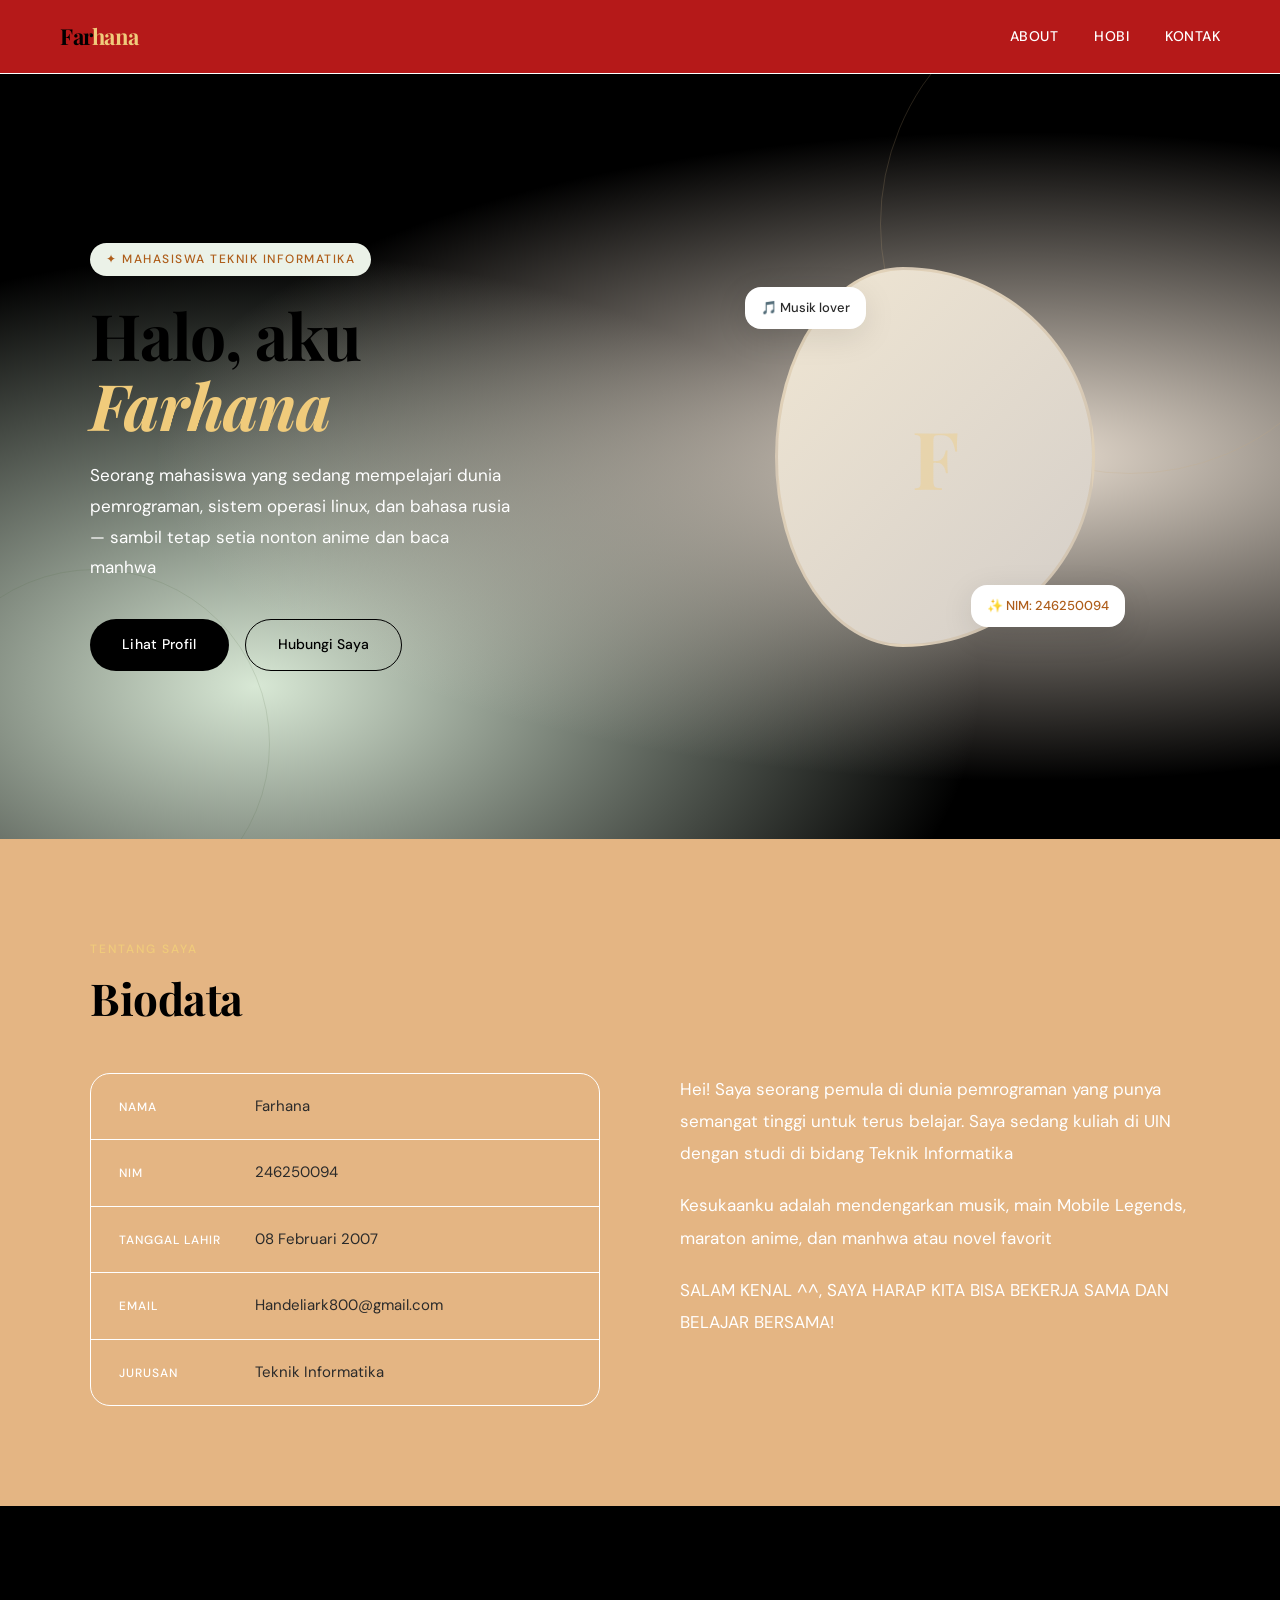
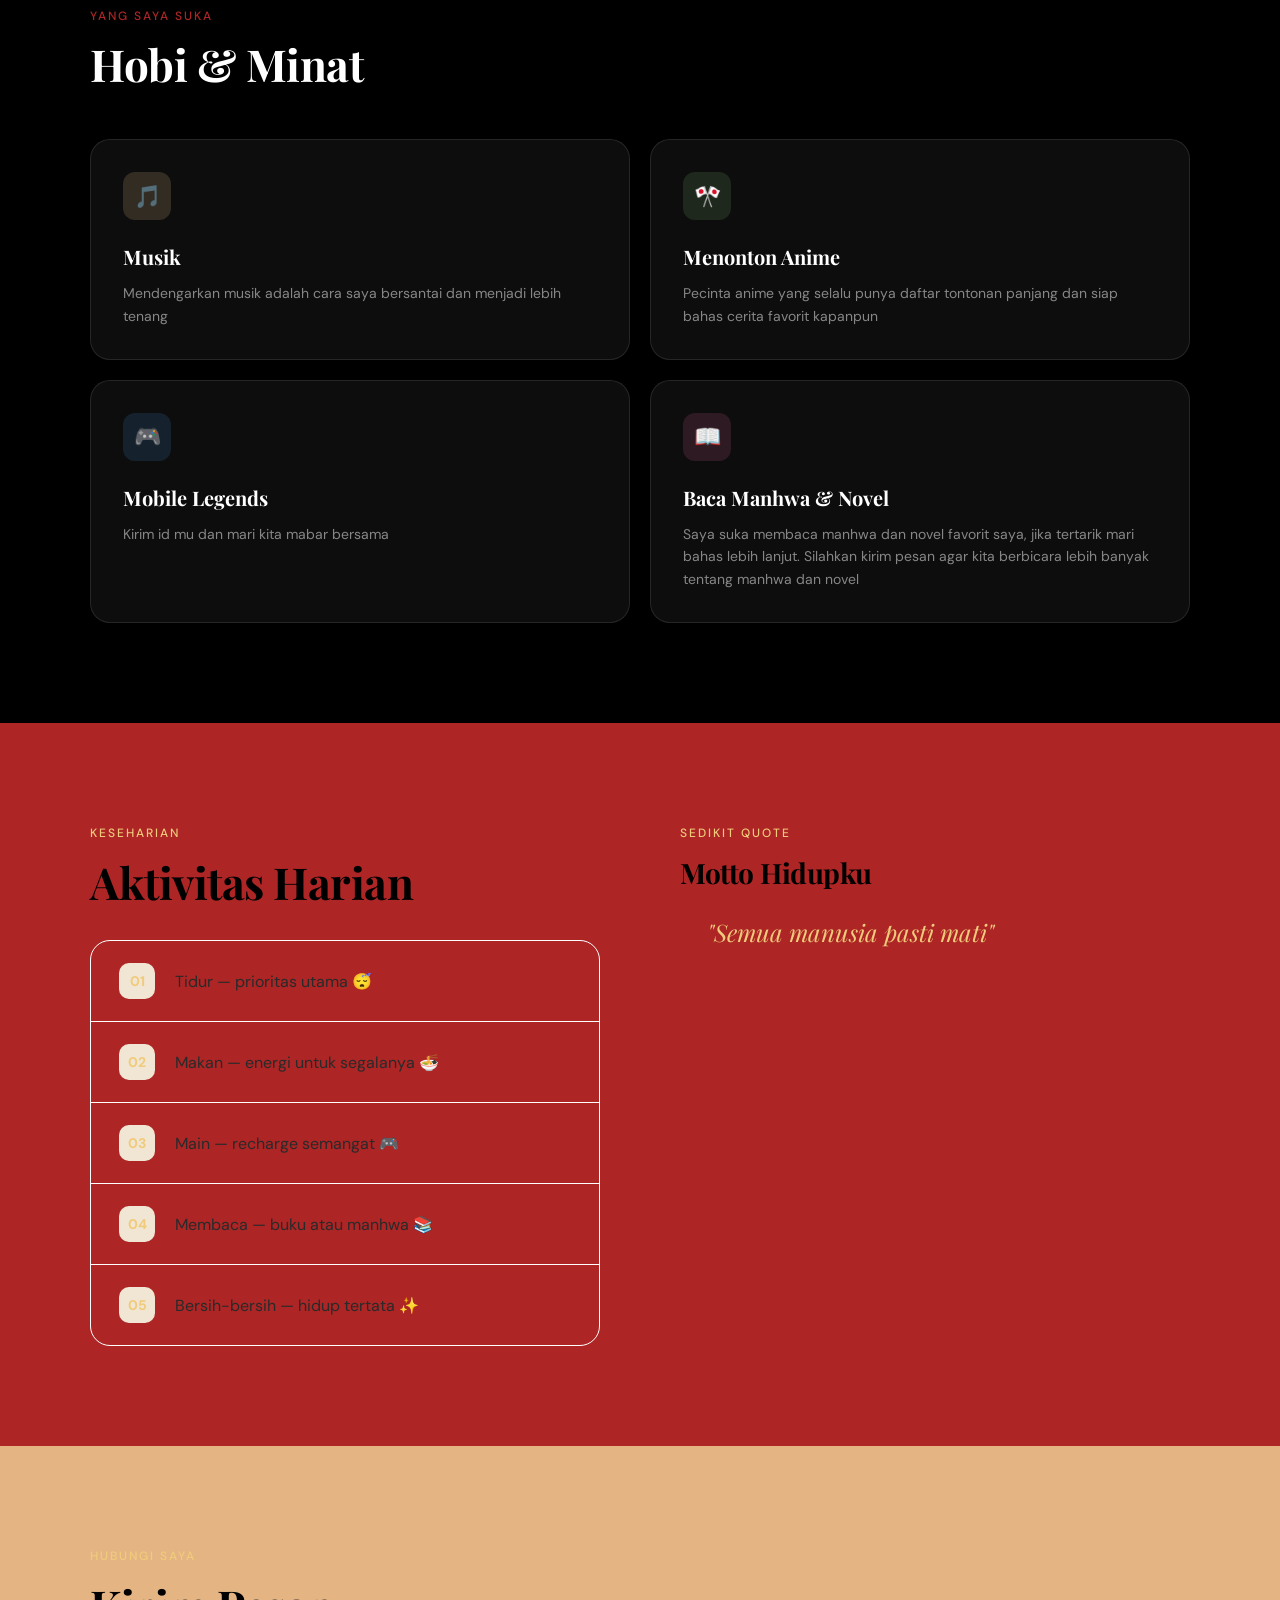
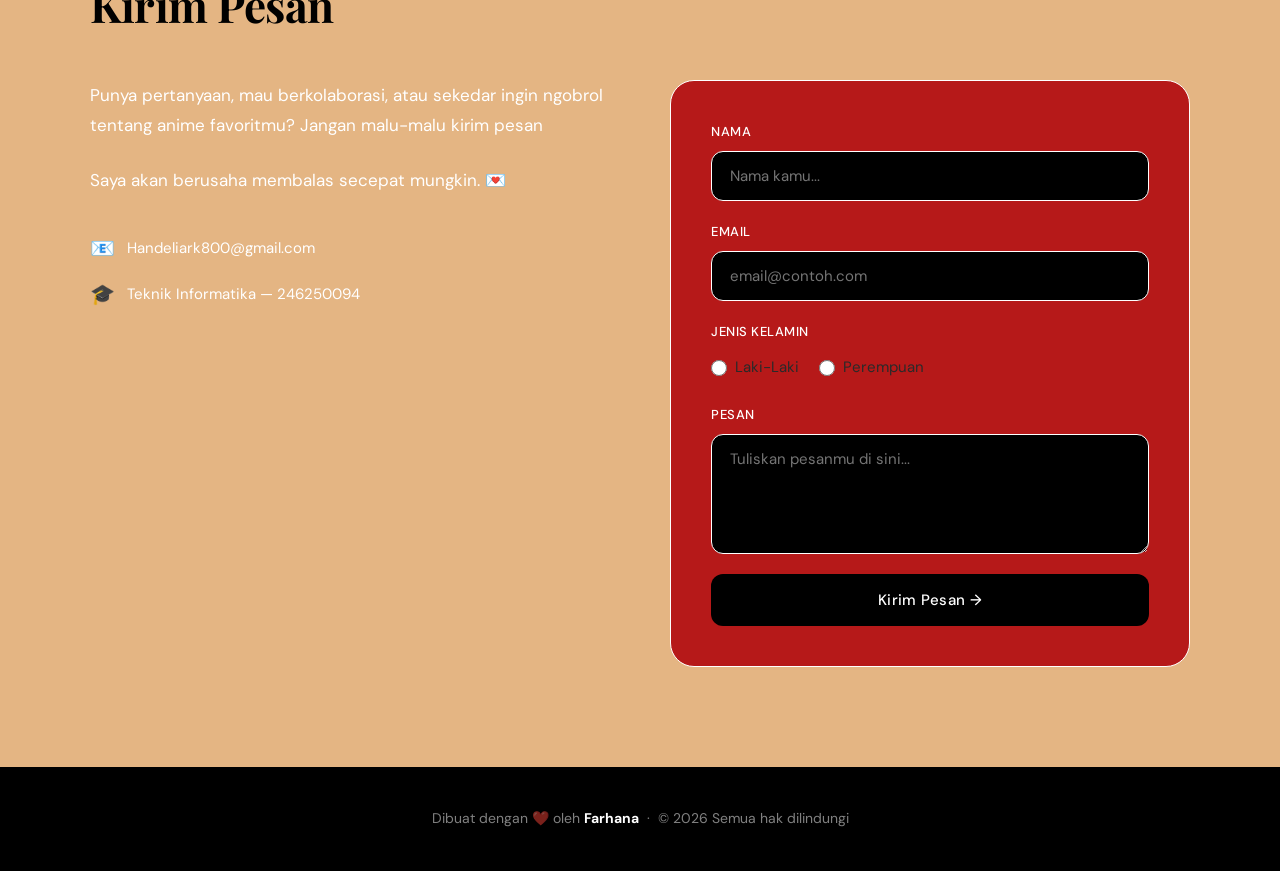
<file: index.html>
<!-- <!DOCTYPE html>
<html lang="en">
<head>
    <meta charset="UTF-8">
    <meta name="viewport" content="width=device-width, initial-scale=1.0">
    <title>Profil Pribadi Saya</title>
    <style>
    body{
        margin: 0%;
        padding: 0%;
        box-sizing: border-box;
        font-family: Arial, sans-serif;
        background: #f4f4f4;
    }

    header {
        background: #333;
        color: white;
        padding: 20px;
        display: flex;
        justify-content: space-between;
    }

    nav a {
        color: rgb(0, 0, 0);
        text-decoration: none;
        margin-left: 20px;
    }

    .hero {
        background: url('https://via.placeholder.com/1200x400') center/cover;
        height: 400px;
        color: white;
        display: flex;
        align-items: center;
        justify-content: center;
        flex-direction: column;
        text-align: center;
    }

    section {
        padding: 50px;
    }

    .about {
        display: flex;
        gap: 30px;
        align-items: center;
    }

    .about img {
        width: 250px;
        border-radius: 10px;
    }

    table {
        width: 100%;
        border-collapse: collapse;
        margin-top: 20px;
    }

    table, th, td {
        border: 1px solid gray;
    }

    th, td {
        padding: 10px;
    }

    .hobi {
        display: flex;
        gap: 50px;
    }

    form {
        display: flex;
        flex-direction: column;
        gap: 15px;
    }

    input, textarea {
        padding: 10px;
    }

    button {
        background: #333;
        color: white;
        border: none;
        padding: 10px;
    }

    footer {
        background: rgb(125, 164, 8);
        color: white;
        text-align: center;
        padding: 20px;
    }

    @media (max-width: 768px) {
        .about, .hobi {
            flex-direction: column;
        }
    }
</style>
</head>

<body>
    <header>
        <h2>My Profile</h2>
        <nav>
            <a href="#about">About Me</a>
            <a href="#hobbies">Hobbies</a>
            <a href="#contact">Contact</a>
        </nav>
    </header>    

    <section class="hero">
        <h1>Profil Pribadi Saya</h1>
        <p>Mahasiswa Teknik Informatika | Begginer</p>
    </section>

    <section class="About">
        <img src="https://via.placeholder.com/250" alt="Foto Profil" width="300" height="300">
        <div>
            <p><b>Nama:</b>Farhana</p>
            <p><b>NIM:</b>246250094</p>
            <p><b>Hobi:</b>Musik, ML, Nonton Anime, Membaca Manhwa/novel</p>
        </div>
    </section>

    <section>
        <h2>Biodata</h2>
        <table>
            <tr>
                <th>Data</th>
                <td>Isi</td> 
            </tr>
            <tr>
                <th>Nama</th>
                <td>Farhana</td>
            </tr>
            <tr>
                <th>Tanggal Lahir</th>
                <td>08-02-2007</td>
            </tr>
            <tr>
                <th>Email</th>
                <td>Handeliark800@gmail.com</td>
            </tr>
        </table>
    </section>

    <section class="hobi">
        <div>
            <h2>Hobi</h2>
            <ul>
                <li>Musik</li>
                <li>Menonton Anime</li>
                <li>ML</li>
                <li>Membaca Manhwa/Novel</li>
            </ul>
        </div>

        <div>
            <h2>Aktivitas</h2>
            <ol>
                <li>Tidur</li>
                <li>Makan</li>
                <li>Main</li>
                <li>Membaca</li>
                <li>Bersih-Bersih</li>
            </ol>
        </div>
    </section>

    <section>
        <h2>Form</h2>
        <form>
            <input type="text" placeholder="Nama">
            <input type="email" placeholder="Email">
            <label><input Type="radio" name="jk"> Laki-Laki</label>
            <label><input Type="radio" name="jk"> Perempuan</label>

            <textarea placeholder="Pesan"></textarea>
            <button type="submit">Kirim</button>
        </form>
    </section>

    <footer>
        Copyright 2026
    </footer>
</body>
</html> -->






<!DOCTYPE html>
<html lang="id">
<head>
    <meta charset="UTF-8">
    <meta name="viewport" content="width=device-width, initial-scale=1.0">
    <title>Profil Ku</title>
    <link href="https://fonts.googleapis.com/css2?family=Playfair+Display:wght@400;700&family=DM+Sans:wght@300;400;500&display=swap" rel="stylesheet">
    <style>
        *, *::before, *::after {
            margin: 0;
            padding: 0;
            box-sizing: border-box;
        }

        :root {
            --cream: #000000;
            --warm-white: #e4b583;
            --charcoal: #000000;
            --soft-black: #2A2A2A;
            --accent: #ad2525;
            --accent-dark: #f0cb7b;
            --accent-light: #F0E6D3;
            --muted: #ffffff;
            --border: rgb(255, 255, 255);
            --green: #ae5d1a;
            --green-light: #EBF2E8;
        }

        html { scroll-behavior: smooth; }

        body {
            font-family: 'DM Sans', sans-serif;
            background: var(--cream);
            color: var(--soft-black);
            font-size: 16px;
            line-height: 1.7;
        }

        /* ── HEADER ── */
        header {
            position: sticky;
            top: 0;
            z-index: 100;
            background: rgb(181, 25, 25);
            backdrop-filter: blur(12px);
            border-bottom: 1px solid var(--border);
            padding: 18px 60px;
            display: flex;
            justify-content: space-between;
            align-items: center;
        }

        .logo {
            font-family: 'Playfair Display', serif;
            font-size: 22px;
            font-weight: 700;
            color: var(--charcoal);
            letter-spacing: -0.5px;
        }

        .logo span { color: var(--accent-dark); }

        nav { display: flex; gap: 36px; }

        nav a {
            font-size: 14px;
            font-weight: 500;
            color: var(--muted);
            text-decoration: none;
            letter-spacing: 0.5px;
            text-transform: uppercase;
            transition: color 0.2s;
        }

        nav a:hover { color: var(--charcoal); }

        /* ── HERO ── */
        .hero {
            min-height: 85vh;
            display: flex;
            align-items: center;
            justify-content: center;
            padding: 80px 60px;
            background:
                radial-gradient(ellipse at 80% 50%, #e8ddd0 0%, transparent 60%),
                radial-gradient(ellipse at 20% 80%, #d8e8d5 0%, transparent 50%),
                var(--cream);
            position: relative;
            overflow: hidden;
        }

        .hero::before {
            content: '';
            position: absolute;
            top: -100px;
            right: -100px;
            width: 500px;
            height: 500px;
            border-radius: 50%;
            border: 1px solid rgba(200,169,126,0.2);
        }

        .hero::after {
            content: '';
            position: absolute;
            bottom: -80px;
            left: -80px;
            width: 350px;
            height: 350px;
            border-radius: 50%;
            border: 1px solid rgba(74,103,65,0.15);
        }

        .hero-inner {
            display: grid;
            grid-template-columns: 1fr 1fr;
            gap: 80px;
            max-width: 1100px;
            width: 100%;
            align-items: center;
            position: relative;
            z-index: 1;
        }

        .hero-text .tag {
            display: inline-block;
            background: var(--green-light);
            color: var(--green);
            font-size: 12px;
            font-weight: 500;
            letter-spacing: 1.5px;
            text-transform: uppercase;
            padding: 6px 16px;
            border-radius: 100px;
            margin-bottom: 24px;
        }

        .hero-text h1 {
            font-family: 'Playfair Display', serif;
            font-size: clamp(40px, 5vw, 64px);
            font-weight: 700;
            line-height: 1.1;
            color: var(--charcoal);
            margin-bottom: 20px;
            letter-spacing: -1px;
        }

        .hero-text h1 em {
            font-style: italic;
            color: var(--accent-dark);
        }

        .hero-text p {
            font-size: 17px;
            color: var(--muted);
            line-height: 1.8;
            max-width: 420px;
        }

        .hero-cta {
            display: flex;
            gap: 16px;
            margin-top: 36px;
            flex-wrap: wrap;
        }

        .btn-primary {
            background: var(--charcoal);
            color: white;
            padding: 14px 32px;
            border-radius: 100px;
            text-decoration: none;
            font-size: 14px;
            font-weight: 500;
            letter-spacing: 0.3px;
            transition: background 0.2s, transform 0.15s;
        }

        .btn-primary:hover { background: var(--accent-dark); transform: translateY(-1px); }

        .btn-outline {
            border: 1.5px solid var(--charcoal);
            color: var(--charcoal);
            padding: 13px 32px;
            border-radius: 100px;
            text-decoration: none;
            font-size: 14px;
            font-weight: 500;
            transition: background 0.2s, transform 0.15s;
        }

        .btn-outline:hover { background: var(--charcoal); color: white; transform: translateY(-1px); }

        .hero-image {
            display: flex;
            justify-content: center;
            align-items: center;
        }

        .photo-frame {
            width: 320px;
            height: 380px;
            border-radius: 40% 60% 60% 40% / 50% 50% 50% 50%;
            background: linear-gradient(135deg, var(--accent-light), #d4cec8);
            display: flex;
            align-items: center;
            justify-content: center;
            position: relative;
            overflow: hidden;
            border: 3px solid rgba(200,169,126,0.3);
            animation: morphBlob 8s ease-in-out infinite;
        }

        @keyframes morphBlob {
            0%, 100% { border-radius: 40% 60% 60% 40% / 50% 50% 50% 50%; }
            50% { border-radius: 60% 40% 40% 60% / 45% 55% 45% 55%; }
        }

        .photo-frame img {
            width: 100%;
            height: 100%;
            object-fit: cover;
        }

        .photo-frame .initials {
            font-family: 'Playfair Display', serif;
            font-size: 80px;
            font-weight: 700;
            color: var(--accent-dark);
            opacity: 0.4;
        }

        .badge-float {
            position: absolute;
            background: white;
            border-radius: 16px;
            padding: 10px 16px;
            box-shadow: 0 8px 32px rgba(0,0,0,0.1);
            font-size: 13px;
            font-weight: 500;
        }

        .badge-float.top-left { top: 20px; left: -30px; }
        .badge-float.bottom-right { bottom: 20px; right: -30px; color: var(--green); }

        /* ── SECTION SHARED ── */
        section { padding: 100px 60px; }

        .section-label {
            font-size: 12px;
            font-weight: 500;
            letter-spacing: 2px;
            text-transform: uppercase;
            color: var(--accent-dark);
            margin-bottom: 12px;
        }

        .section-title {
            font-family: 'Playfair Display', serif;
            font-size: clamp(28px, 4vw, 44px);
            font-weight: 700;
            color: var(--charcoal);
            line-height: 1.2;
            letter-spacing: -0.5px;
            margin-bottom: 48px;
        }

        .max-w { max-width: 1100px; margin: 0 auto; }

        /* ── ABOUT ── */
        #about { background: var(--warm-white); }

        .about-grid {
            display: grid;
            grid-template-columns: 1fr 1fr;
            gap: 80px;
            align-items: start;
        }

        .info-row {
            display: flex;
            flex-direction: column;
            gap: 0;
            border: 1px solid var(--border);
            border-radius: 20px;
            overflow: hidden;
        }

        .info-item {
            display: flex;
            align-items: baseline;
            gap: 16px;
            padding: 20px 28px;
            border-bottom: 1px solid var(--border);
            transition: background 0.15s;
        }

        .info-item:last-child { border-bottom: none; }
        .info-item:hover { background: var(--accent-light); }

        .info-label {
            font-size: 12px;
            font-weight: 500;
            letter-spacing: 1px;
            text-transform: uppercase;
            color: var(--muted);
            min-width: 120px;
        }

        .info-value {
            font-size: 15px;
            color: var(--soft-black);
            font-weight: 400;
        }

        .about-desc p {
            font-size: 17px;
            line-height: 1.9;
            color: var(--muted);
            margin-bottom: 20px;
        }

        /* ── HOBBIES ── */
        #hobbies { background: var(--charcoal); }

        #hobbies .section-label { color: var(--accent); }
        #hobbies .section-title { color: white; }

        .hobby-grid {
            display: grid;
            grid-template-columns: repeat(2, 1fr);
            gap: 20px;
        }

        .hobby-card {
            background: rgba(255,255,255,0.05);
            border: 1px solid rgba(255,255,255,0.1);
            border-radius: 20px;
            padding: 32px;
            transition: background 0.2s, transform 0.2s;
        }

        .hobby-card:hover {
            background: rgba(255,255,255,0.09);
            transform: translateY(-3px);
        }

        .hobby-icon {
            width: 48px;
            height: 48px;
            border-radius: 12px;
            display: flex;
            align-items: center;
            justify-content: center;
            font-size: 22px;
            margin-bottom: 20px;
        }

        .hobby-icon.music { background: rgba(200,169,126,0.2); }
        .hobby-icon.anime { background: rgba(74,103,65,0.3); }
        .hobby-icon.ml { background: rgba(56,120,180,0.2); }
        .hobby-icon.book { background: rgba(180,80,120,0.2); }

        .hobby-card h3 {
            font-family: 'Playfair Display', serif;
            font-size: 20px;
            color: white;
            margin-bottom: 8px;
        }

        .hobby-card p { font-size: 14px; color: rgba(255,255,255,0.5); line-height: 1.6; }

        /* ── ACTIVITY ── */
        #activity { background: var(--accent); }

        .activity-list {
            display: flex;
            flex-direction: column;
            gap: 0;
            border: 1px solid var(--border);
            border-radius: 20px;
            overflow: hidden;
            max-width: 600px;
        }

        .activity-item {
            display: flex;
            align-items: center;
            gap: 20px;
            padding: 22px 28px;
            border-bottom: 1px solid var(--border);
            transition: background 0.15s;
        }

        .activity-item:last-child { border-bottom: none; }
        .activity-item:hover { background: var(--accent-light); }

        .activity-num {
            width: 36px;
            height: 36px;
            border-radius: 10px;
            background: var(--accent-light);
            color: var(--accent-dark);
            display: flex;
            align-items: center;
            justify-content: center;
            font-weight: 700;
            font-size: 14px;
            flex-shrink: 0;
        }

        .activity-name { font-size: 16px; font-weight: 400; color: var(--soft-black); }

        /* ── CONTACT ── */
        #contact { background: var(--warm-white); }

        .contact-grid {
            display: grid;
            grid-template-columns: 1fr 1fr;
            gap: 60px;
            align-items: start;
        }

        .contact-info { display: flex; flex-direction: column; gap: 24px; }

        .contact-info p {
            font-size: 17px;
            color: var(--muted);
            line-height: 1.8;
        }

        .form-card {
            background: rgb(182, 25, 25);
            border: 1px solid var(--border);
            border-radius: 24px;
            padding: 40px;
        }

        .form-group { display: flex; flex-direction: column; gap: 8px; margin-bottom: 20px; }

        .form-group label {
            font-size: 13px;
            font-weight: 500;
            letter-spacing: 0.5px;
            text-transform: uppercase;
            color: var(--muted);
        }

        .form-group input,
        .form-group textarea {
            padding: 14px 18px;
            border: 1.5px solid var(--border);
            border-radius: 12px;
            font-family: 'DM Sans', sans-serif;
            font-size: 15px;
            color: var(--soft-black);
            background: var(--cream);
            transition: border-color 0.2s, background 0.2s;
            outline: none;
        }

        .form-group input:focus,
        .form-group textarea:focus {
            border-color: var(--accent-dark);
            background: white;
        }

        .form-group textarea { min-height: 120px; resize: vertical; }

        .radio-group { display: flex; gap: 20px; align-items: center; margin-bottom: 24px; }

        .radio-label {
            display: flex;
            align-items: center;
            gap: 8px;
            font-size: 15px;
            color: var(--soft-black);
            cursor: pointer;
        }

        .radio-label input { accent-color: var(--accent-dark); width: 16px; height: 16px; }

        .form-submit {
            width: 100%;
            padding: 16px;
            background: var(--charcoal);
            color: white;
            border: none;
            border-radius: 12px;
            font-family: 'DM Sans', sans-serif;
            font-size: 15px;
            font-weight: 500;
            cursor: pointer;
            letter-spacing: 0.3px;
            transition: background 0.2s, transform 0.15s;
        }

        .form-submit:hover { background: var(--accent-dark); transform: translateY(-1px); }

        /* ── FOOTER ── */
        footer {
            background: var(--charcoal);
            color: rgba(255,255,255,0.5);
            text-align: center;
            padding: 40px 60px;
            font-size: 14px;
        }

        footer strong { color: white; }

        /* ── FADE IN ── */
        @keyframes fadeUp {
            from { opacity: 0; transform: translateY(24px); }
            to { opacity: 1; transform: translateY(0); }
        }

        .fade-in { animation: fadeUp 0.7s ease both; }
        .delay-1 { animation-delay: 0.1s; }
        .delay-2 { animation-delay: 0.2s; }
        .delay-3 { animation-delay: 0.35s; }
        .delay-4 { animation-delay: 0.5s; }

        /* ── RESPONSIVE ── */
        @media (max-width: 768px) {
            header { padding: 16px 24px; }
            section { padding: 70px 24px; }
            .hero { padding: 60px 24px; min-height: auto; }

            .hero-inner,
            .about-grid,
            .contact-grid { grid-template-columns: 1fr; gap: 40px; }

            .hobby-grid { grid-template-columns: 1fr; }

            .hero-image { order: -1; }
            .photo-frame { width: 220px; height: 260px; }

            nav { gap: 20px; }
            nav a { font-size: 13px; }

            .badge-float { display: none; }
        }
    </style>
</head>
<body>

    <!-- HEADER -->
    <header>
        <div class="logo">Far<span>hana</span></div>
        <nav>
            <a href="#about">About</a>
            <a href="#hobbies">Hobi</a>
            <a href="#contact">Kontak</a>
        </nav>
    </header>

    <!-- HERO -->
    <section class="hero">
        <div class="hero-inner">
            <div class="hero-text">
                <div class="tag fade-in">✦ Mahasiswa Teknik Informatika</div>
                <h1 class="fade-in delay-1">Halo, aku <em>Farhana</em></h1>
                <p class="fade-in delay-2">Seorang mahasiswa yang sedang mempelajari dunia pemrograman, sistem operasi linux, dan bahasa rusia — sambil tetap setia nonton anime dan baca manhwa</p>
                <div class="hero-cta fade-in delay-3">
                    <a href="#about" class="btn-primary">Lihat Profil</a>
                    <a href="#contact" class="btn-outline">Hubungi Saya</a>
                </div>
            </div>

            <div class="hero-image fade-in delay-4">
                <div style="position: relative; display: inline-block;">
                    <div class="photo-frame">
                        <span class="initials">F</span>
                    </div>
                    <div class="badge-float top-left">🎵 Musik lover</div>
                    <div class="badge-float bottom-right">✨ NIM: 246250094</div>
                </div>
            </div>
        </div>
    </section>

    <!-- ABOUT -->
    <section id="about">
        <div class="max-w">
            <div class="section-label">Tentang Saya</div>
            <div class="section-title">Biodata</div>
            <div class="about-grid">
                <div class="info-row">
                    <div class="info-item">
                        <span class="info-label">Nama</span>
                        <span class="info-value">Farhana</span>
                    </div>
                    <div class="info-item">
                        <span class="info-label">NIM</span>
                        <span class="info-value">246250094</span>
                    </div>
                    <div class="info-item">
                        <span class="info-label">Tanggal Lahir</span>
                        <span class="info-value">08 Februari 2007</span>
                    </div>
                    <div class="info-item">
                        <span class="info-label">Email</span>
                        <span class="info-value">Handeliark800@gmail.com</span>
                    </div>
                    <div class="info-item">
                        <span class="info-label">Jurusan</span>
                        <span class="info-value">Teknik Informatika</span>
                    </div>
                </div>

                <div class="about-desc">
                    <p>Hei! Saya seorang pemula di dunia pemrograman yang punya semangat tinggi untuk terus belajar. Saya sedang kuliah di UIN dengan studi di bidang Teknik Informatika</p>
                    <p>Kesukaanku adalah mendengarkan musik, main Mobile Legends, maraton anime, dan manhwa atau novel favorit</p>
                    <p>SALAM KENAL ^^, SAYA HARAP KITA BISA BEKERJA SAMA DAN BELAJAR BERSAMA!</p>
                </div>
            </div>
        </div>
    </section>

    <!-- HOBBIES -->
    <section id="hobbies">
        <div class="max-w">
            <div class="section-label">Yang Saya Suka</div>
            <div class="section-title">Hobi & Minat</div>
            <div class="hobby-grid">
                <div class="hobby-card">
                    <div class="hobby-icon music">🎵</div>
                    <h3>Musik</h3>
                    <p>Mendengarkan musik adalah cara saya bersantai dan menjadi lebih tenang</p>
                </div>
                <div class="hobby-card">
                    <div class="hobby-icon anime">🎌</div>
                    <h3>Menonton Anime</h3>
                    <p>Pecinta anime yang selalu punya daftar tontonan panjang dan siap bahas cerita favorit kapanpun</p>
                </div>
                <div class="hobby-card">
                    <div class="hobby-icon ml">🎮</div>
                    <h3>Mobile Legends</h3>
                    <p>Kirim id mu dan mari kita mabar bersama</p>
                </div>
                <div class="hobby-card">
                    <div class="hobby-icon book">📖</div>
                    <h3>Baca Manhwa & Novel</h3>
                    <p>Saya suka membaca manhwa dan novel favorit saya, jika tertarik mari bahas lebih lanjut. Silahkan kirim pesan agar kita berbicara lebih banyak tentang manhwa dan novel</p>
                </div>
            </div>
        </div>
    </section>

    <!-- ACTIVITY -->
    <section id="activity">
        <div class="max-w" style="display: grid; grid-template-columns: 1fr 1fr; gap: 80px; align-items: start;">
            <div>
                <div class="section-label">Keseharian</div>
                <div class="section-title" style="margin-bottom: 32px;">Aktivitas Harian</div>
                <div class="activity-list">
                    <div class="activity-item">
                        <div class="activity-num">01</div>
                        <span class="activity-name">Tidur — prioritas utama 😴</span>
                    </div>
                    <div class="activity-item">
                        <div class="activity-num">02</div>
                        <span class="activity-name">Makan — energi untuk segalanya 🍜</span>
                    </div>
                    <div class="activity-item">
                        <div class="activity-num">03</div>
                        <span class="activity-name">Main — recharge semangat 🎮</span>
                    </div>
                    <div class="activity-item">
                        <div class="activity-num">04</div>
                        <span class="activity-name">Membaca — buku atau manhwa 📚</span>
                    </div>
                    <div class="activity-item">
                        <div class="activity-num">05</div>
                        <span class="activity-name">Bersih-bersih — hidup tertata ✨</span>
                    </div>
                </div>
            </div>
            <div>
                <div class="section-label">Sedikit Quote</div>
                <div class="section-title" style="margin-bottom: 24px; font-size: 28px;">Motto Hidupku</div>
                <blockquote style="font-family: 'Playfair Display', serif; font-size: 24px; font-style: italic; color: var(--accent-dark); line-height: 1.6; border-left: 3px solid var(--accent); padding-left: 24px;">
                    "Semua manusia pasti mati"
                </blockquote>
            </div>
        </div>
    </section>

    <!-- CONTACT -->
    <section id="contact">
        <div class="max-w">
            <div class="section-label">Hubungi Saya</div>
            <div class="section-title">Kirim Pesan</div>
            <div class="contact-grid">
                <div class="contact-info">
                    <p>Punya pertanyaan, mau berkolaborasi, atau sekedar ingin ngobrol tentang anime favoritmu? Jangan malu-malu kirim pesan</p>
                    <p>Saya akan berusaha membalas secepat mungkin. 💌</p>
                    <div style="margin-top: 12px; display: flex; flex-direction: column; gap: 12px;">
                        <div style="display: flex; align-items: center; gap: 12px; font-size: 15px; color: var(--muted);">
                            <span style="font-size: 20px;">📧</span> Handeliark800@gmail.com
                        </div>
                        <div style="display: flex; align-items: center; gap: 12px; font-size: 15px; color: var(--muted);">
                            <span style="font-size: 20px;">🎓</span> Teknik Informatika — 246250094
                        </div>
                    </div>
                </div>

                <div class="form-card">
                    <div class="form-group">
                        <label>Nama</label>
                        <input type="text" placeholder="Nama kamu...">
                    </div>
                    <div class="form-group">
                        <label>Email</label>
                        <input type="email" placeholder="email@contoh.com">
                    </div>
                    <div style="margin-bottom: 20px;">
                        <label style="font-size: 13px; font-weight: 500; letter-spacing: 0.5px; text-transform: uppercase; color: var(--muted); display: block; margin-bottom: 12px;">Jenis Kelamin</label>
                        <div class="radio-group">
                            <label class="radio-label">
                                <input type="radio" name="jk" value="laki"> Laki-Laki
                            </label>
                            <label class="radio-label">
                                <input type="radio" name="jk" value="perempuan"> Perempuan
                            </label>
                        </div>
                    </div>
                    <div class="form-group">
                        <label>Pesan</label>
                        <textarea placeholder="Tuliskan pesanmu di sini..."></textarea>
                    </div>
                    <button type="submit" class="form-submit">Kirim Pesan →</button>
                </div>
            </div>
        </div>
    </section>

    <!-- FOOTER -->
    <footer>
        <p>Dibuat dengan ❤️ oleh <strong>Farhana</strong> &nbsp;·&nbsp; © 2026 Semua hak dilindungi</p>
    </footer>

</body>
</html>
</file>
